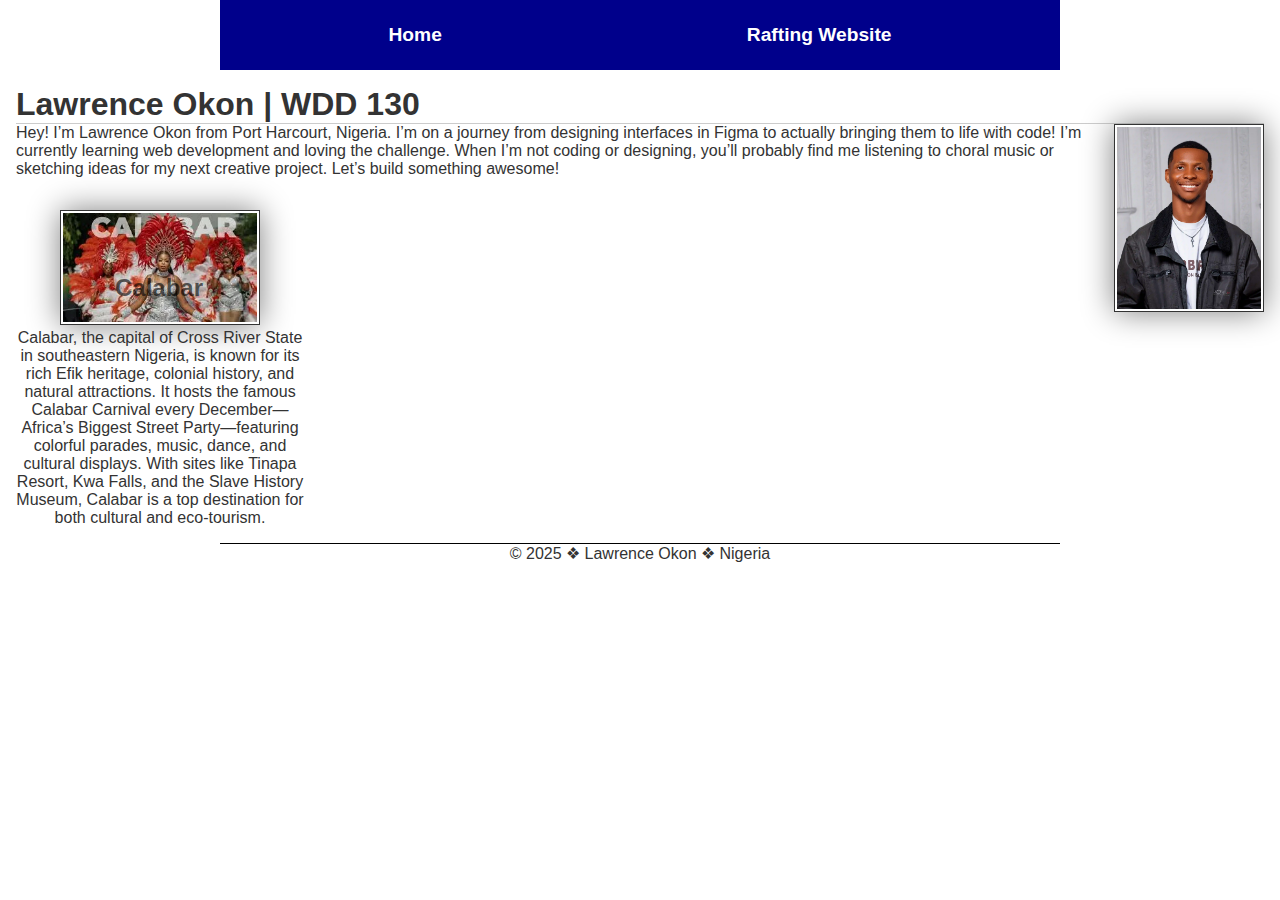
<file: index.html>
<!DOCTYPE html>
<html lang="en-US">
    <head>
        <meta charset="UTF-8">
        <meta name="viewport" content="width=device-width, initial-scale=1.0">
        <title>Lawwrence Okon | WDD130</title>
        <meta name="description" content="Lawrence Okon, WDD130, Rafting.">
        <meta name="author" content="Lawrence Okon">
        <link rel="stylesheet" href="styles/styles.css">
    </head>
    <body>
        <header>
            <nav> 
                <a href="#">Home</a>
                <a href="wwr/">Rafting Website</a>
            </nav>
        </header>
        <main>
            <h1>Lawrence Okon | WDD 130</h1>
            <img src="images/profile.webp" alt="Hello, my name is Lawrence Okon" width="200">
            <p>
                Hey! I’m Lawrence Okon from Port Harcourt, Nigeria. I’m on a journey from designing interfaces in Figma to actually bringing them to life with code! I’m currently learning web development and loving the challenge. When I’m not coding or designing, you’ll probably find me listening to choral music or sketching ideas for my next creative project. Let’s build something awesome!
            </p>
        </main>
        <aside>
            <h2>Calabar</h2>
            <img src="images/calabar.webp" alt="This is Calabar" width="200">
            <p>Calabar, the capital of Cross River State in southeastern Nigeria, is known for its rich Efik heritage, colonial history, and natural attractions. It hosts the famous Calabar Carnival every December—Africa’s Biggest Street Party—featuring colorful parades, music, dance, and cultural displays. With sites like Tinapa Resort, Kwa Falls, and the Slave History Museum, Calabar is a top destination for both cultural and eco-tourism.</p>
        </aside>
        <footer>
            <p>
                &copy; 2025 &#10070; Lawrence Okon &#10070; Nigeria
            </p>
        </footer>
    </body>
</html>
</file>
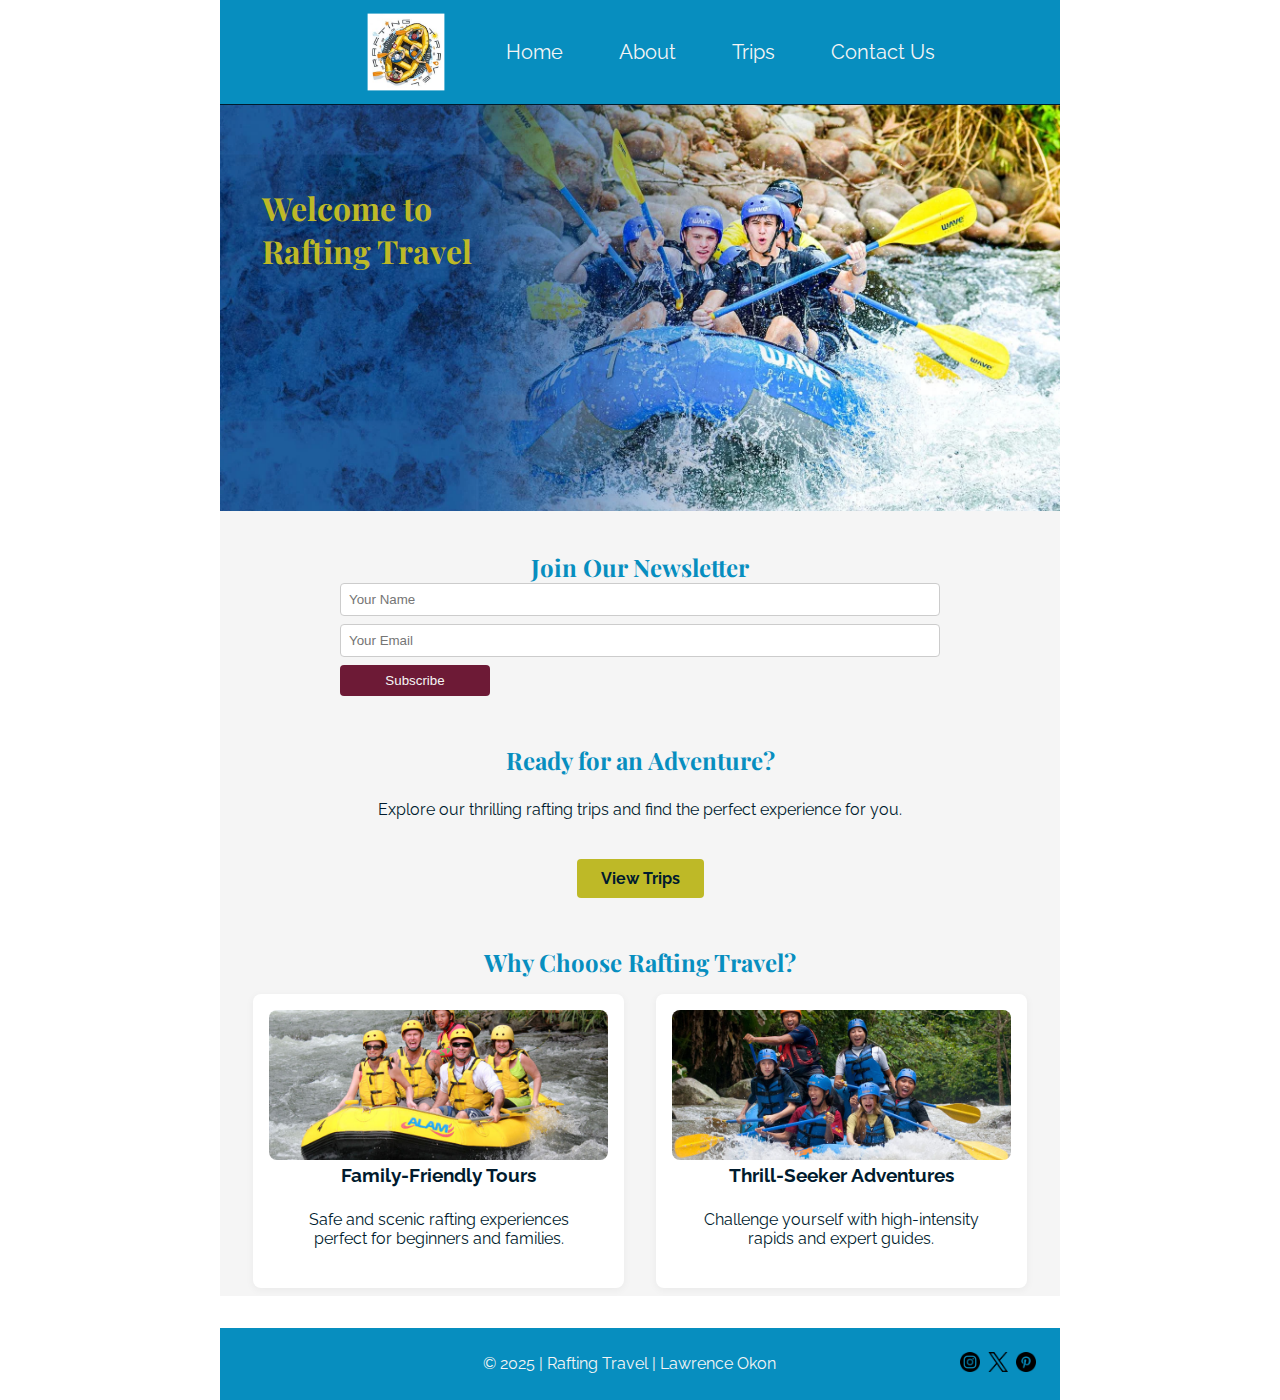
<file: wwr/index.html>
<!DOCTYPE html>
<html lang="en">
<head>
  <meta charset="UTF-8" />
  <meta name="viewport" content="width=device-width, initial-scale=1.0" />
  <title>Home | Rafting Travel</title>
  <meta name="description" content="Welcome to Rafting Travel. Discover thrilling whitewater adventures and plan your next trip." />
  <meta name="author" content="Lawrence Okon" />

  <!-- Google Fonts -->
  <link rel="preconnect" href="https://fonts.googleapis.com" />
  <link rel="preconnect" href="https://fonts.gstatic.com" crossorigin />
  <link href="https://fonts.googleapis.com/css2?family=Playfair+Display:wght@400;700&family=Raleway:wght@400;700&display=swap" rel="stylesheet" />

  <!-- CSS -->
  <link rel="stylesheet" href="styles/rafting.css" />
</head>
<body>
  <header>
    <div class="logo">
      <a href="index.html">
        <img src="images/z-raftingcompas.jpg" alt="Rafting Travel Logo" />
      </a>
    </div>
    <nav class="navigation">
      <ul>
        <li><a href="index.html">Home</a></li>
        <li><a href="about.html">About</a></li>
        <li><a href="trips.html">Trips</a></li>
        <li><a href="contact.html">Contact Us</a></li>
      </ul>
    </nav>
  </header>

  <main>
    <!-- Hero Section -->
    <div class="home-hero">
      <img src="images/raftinghome.jpg" alt="Rafting adventure in scenic canyon" />
      <h1 class="hero-text">Welcome to <br>Rafting Travel</h1>
    </div>

    <!-- Newsletter Sign-Up -->
    <section class="newsletter">
      <h2>Join Our Newsletter</h2>
      <form>
        <input type="text" name="name" placeholder="Your Name" required />
        <input type="email" name="email" placeholder="Your Email" required />
        <button type="submit">Subscribe</button>
      </form>
    </section>

    <!-- Call to Action -->
    <section class="cta">
      <h2>Ready for an Adventure?</h2>
      <p>Explore our thrilling rafting trips and find the perfect experience for you.</p>
      <a href="trips.html" class="cta-button">View Trips</a>
    </section>

    <!-- Grid Layout Section -->
    <section class="offerings">
      <h2>Why Choose Rafting Travel?</h2>
      <div class="grid-container">
        <div class="grid-item">
          <img src="images/raftingfamily.jpg" alt="Family rafting on calm river" />
          <h3>Family-Friendly Tours</h3>
          <p>Safe and scenic rafting experiences perfect for beginners and families.</p>
        </div>
        <div class="grid-item">
          <img src="images/raftingfriend.jpg" alt="Extreme rafting in wild rapids" />
          <h3>Thrill-Seeker Adventures</h3>
          <p>Challenge yourself with high-intensity rapids and expert guides.</p>
        </div>
      </div>
    </section>
  </main>

  <footer>
    <p>&copy; 2025 | Rafting Travel | Lawrence Okon</p>
    <nav class="socialmedia">
      <a href="https://www.instagram.com" target="_blank">
        <img src="images/instagram.png" alt="Instagram Logo Icon" />
      </a>
      <a href="https://www.x.com" target="_blank">
        <img src="images/twitter.png" alt="X Logo Icon" />
      </a>
      <a href="https://www.pinterest.com" target="_blank">
        <img src="images/pinterest.png" alt="Pinterest Logo Icon" />
      </a>
    </nav>
  </footer>
</body>
</html>
</file>
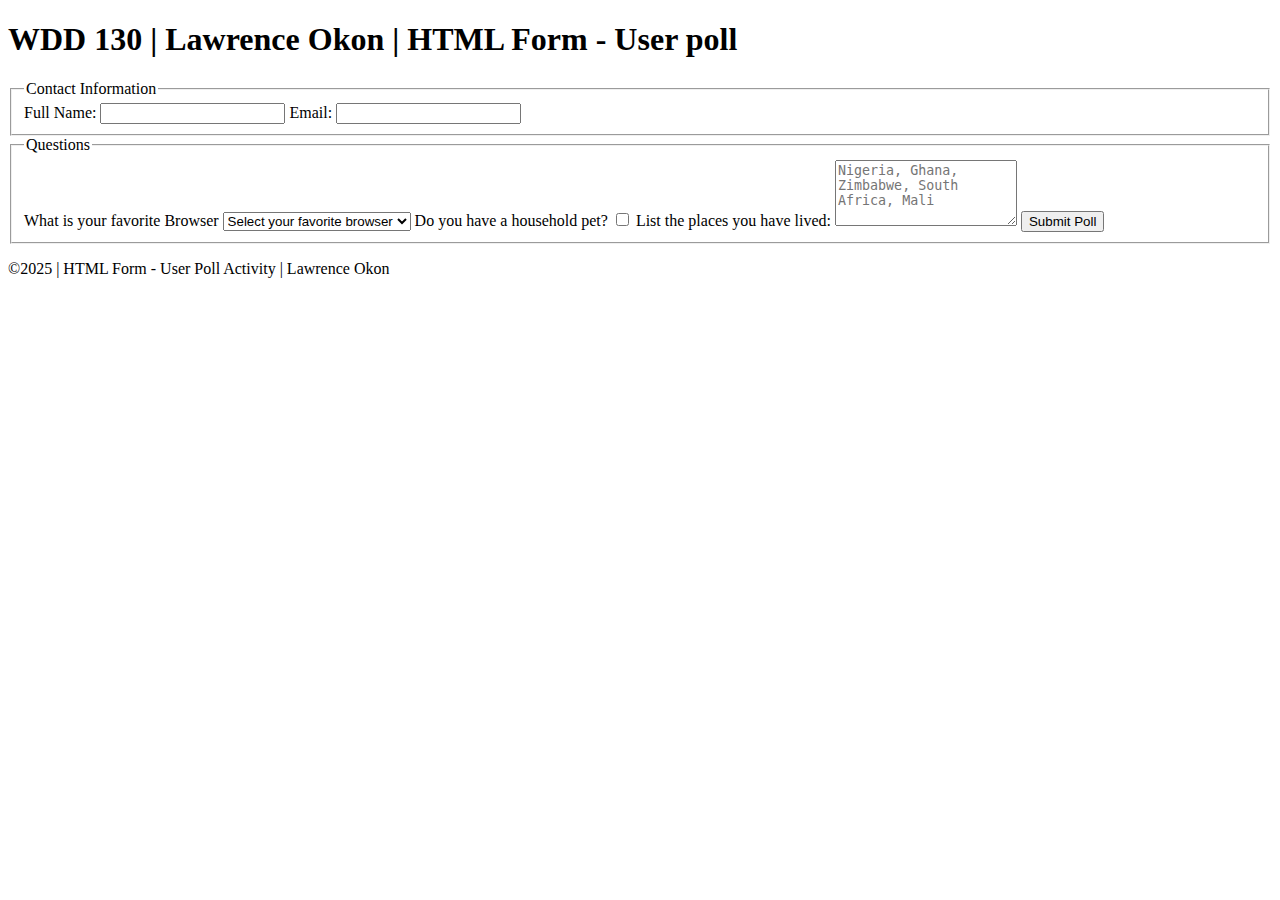
<file: week05/poll-form.html>
<!DOCTYPE html>
<html lang="en">
<head>
    <meta charset="UTF-8">
    <meta name="viewport" content="width=device-width, initial-scale=1.0">
    <title>WDD 130 | HTML Form - User Poll</title>
</head>
<body>
    <header>
        <h1>WDD 130 | Lawrence Okon | HTML Form - User poll</h1>
    </header>
    <main>
        <form>
            <fieldset>
                <legend>Contact Information</legend>
                <!-- <label for="fullname">Name:</label>
                <input type="text" id="fullname" name="fullname">
                <label for="useremail">Email:</label>
                <input type="email" id="useremail" name="useremail"> -->
                <label>Full Name: <input type="text" name="fullname"></label>
                <label>Email: <input type="email" name="useremail"></label>
            </fieldset>
            <fieldset>
                <legend>Questions</legend>
                <label for="browser">What is your favorite Browser</label>
                <select name="browser" id="browser">
                    <option value="" disabled selected>Select your favorite browser</option>
                    <option value="chrome">Chrome</option>
                    <option value="safari">Safari</option>
                    <option value="firefox">Firefox</option>
                    <option value="edge">Edge</option>
                    <option value="opera">Opera</option>    
                    <option value="other">Other</option>
                </select>
                <label for="pet">Do you have a household pet?</label>
                <input type="checkbox" name="pet" id="pet">
                <label for="feedback">List the places you have lived:</label>
                <textarea name="feedback" id="feedback" rows="4" placeholder="Nigeria, Ghana, Zimbabwe, South Africa, Mali"></textarea>
                <button type="submit">Submit Poll</button>    
            </fieldset>            
        </form>
    </main>
    <footer>
        <p>©2025 | HTML Form - User Poll Activity | Lawrence Okon</p>
    </footer>
</body>
</html>
</file>
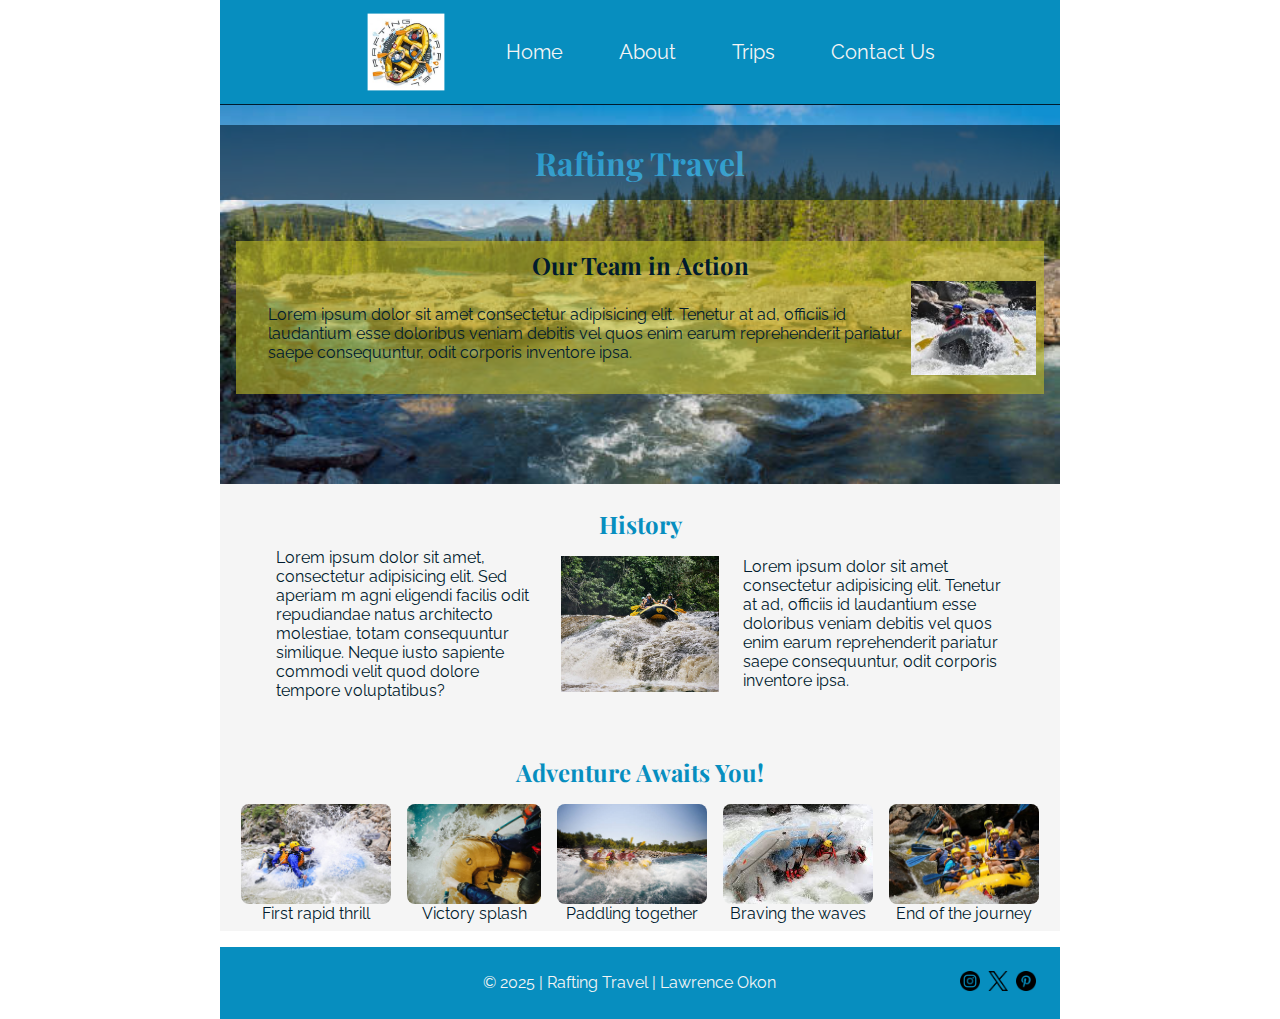
<file: wwr/about.html>
<!DOCTYPE html>
<html lang="en">
    <head>
        <meta charset="UTF-8">
        <meta name="viewport" content="width=device-width, initial-scale=1.0">
        <title>About</title>
        <meta name="description" content="WWR-subPage1">
        <meta name="author" content="Lawrence Okon">

        <!-- Google Fonts Preconnect -->
        <link rel="preconnect" href="https://fonts.googleapis.com">
        <link rel="preconnect" href="https://fonts.gstatic.com" crossorigin>
        
        <!-- Google Fonts -->
        <link href="https://fonts.googleapis.com/css2?family=Playfair+Display:wght@400;700&display=swap" rel="stylesheet">
        <link href="https://fonts.googleapis.com/css2?family=Raleway:wght@400;700&display=swap" rel="stylesheet">

        <link rel="stylesheet" href="styles/rafting.css">
    </head>
    <body>
        <header>
            <div class="logo">
                <a href="index.html">
                    <img src="images/z-raftingcompas.jpg" alt="Rafting Travel Logo">
                </a>
            </div>
            <nav class="navigation">
                <ul>
                    <li><a href="index.html">Home</a></li>
                    <li><a href="about.html">About</a></li>
                    <li><a href="trips.html">Trips</a></li>
                    <li><a href="contact.html">Contact Us</a></li>
                </ul>
            </nav>
        </header>
        <main>
            <div class="hero">
                <img src="images/wwr0.jpg" alt="Group rafting on a river under blue skies">
                <h1> Rafting Travel </h1>
                <article>
                    <h2>Our Team in Action</h2> <!-- Add a meaningful heading -->
                    <img src="images/wwr8.jpg" alt="A team of rafters paddling together">
                    <p>Lorem ipsum dolor sit amet consectetur adipisicing elit. Tenetur at ad, officiis id 
                        laudantium esse doloribus veniam debitis vel quos enim earum reprehenderit pariatur 
                        saepe consequuntur, odit corporis inventore ipsa.
                    </p>
                </article>
            </div>
            <section class = "history">
                <h2>History</h2>
                <div class="history-content">
                    <p>Lorem ipsum dolor sit amet, consectetur adipisicing elit. Sed aperiam m
                        agni eligendi facilis odit repudiandae natus architecto molestiae, totam consequuntur 
                        similique. Neque iusto sapiente commodi velit quod dolore tempore voluptatibus?
                    </p>
                    <img src="images/wwr4.jpg" alt="Team rafting over rapids 3">
                    <p>Lorem ipsum dolor sit amet consectetur adipisicing elit. Tenetur at ad, officiis id 
                        laudantium esse doloribus veniam debitis vel quos enim earum reprehenderit pariatur 
                        saepe consequuntur, odit corporis inventore ipsa.
                    </p>
                </div>  
            </section>
            <section class="adventure">
                <h2>Adventure Awaits You!</h2>
                <div class="adventure-images">
                    <figure>
                        <img src="images/wwr1.jpg" alt="Team rafting over rapds 1">
                        <figcaption>First rapid thrill</figcaption>
                    </figure>
                    <figure>
                        <img src="images/wwr2.jpg" alt="Team rafting over rapids 2">
                        <figcaption>Victory splash</figcaption>
                    </figure>
                    <figure>
                        <img src="images/wwr3.jpg" alt="Team rafting over rapids 3">
                        <figcaption>Paddling together</figcaption>
                    </figure>
                    <figure>
                        <img src="images/wwr7.jpg" alt="Team rafting over rapids 4">
                        <figcaption>Braving the waves</figcaption>
                    </figure>
                    <figure>
                        <img src="images/wwr5.jpg" alt="Team rafting over rapids 5">
                        <figcaption>End of the journey</figcaption>
                    </figure>
                </div>
                </section>
        </main>
        <footer>
            <p>&copy; 2025 | Rafting Travel | Lawrence Okon</p>
            <nav class="socialmedia">
                <a href="https://www.instagram.com"  target="_blank">
                    <img src="images/instagram.png" alt="instagram">
                </a>
                <a href="https://www.x.com"  target="_blank">
                    <img src="images/twitter.png" alt="x">
                </a>
                <a href="https://www.pinterest.com"  target="_blank">
                    <img src="images/pinterest.png" alt="pinterest">
                </a>
            </nav>
        </footer>
    </body>
</html>
</file>
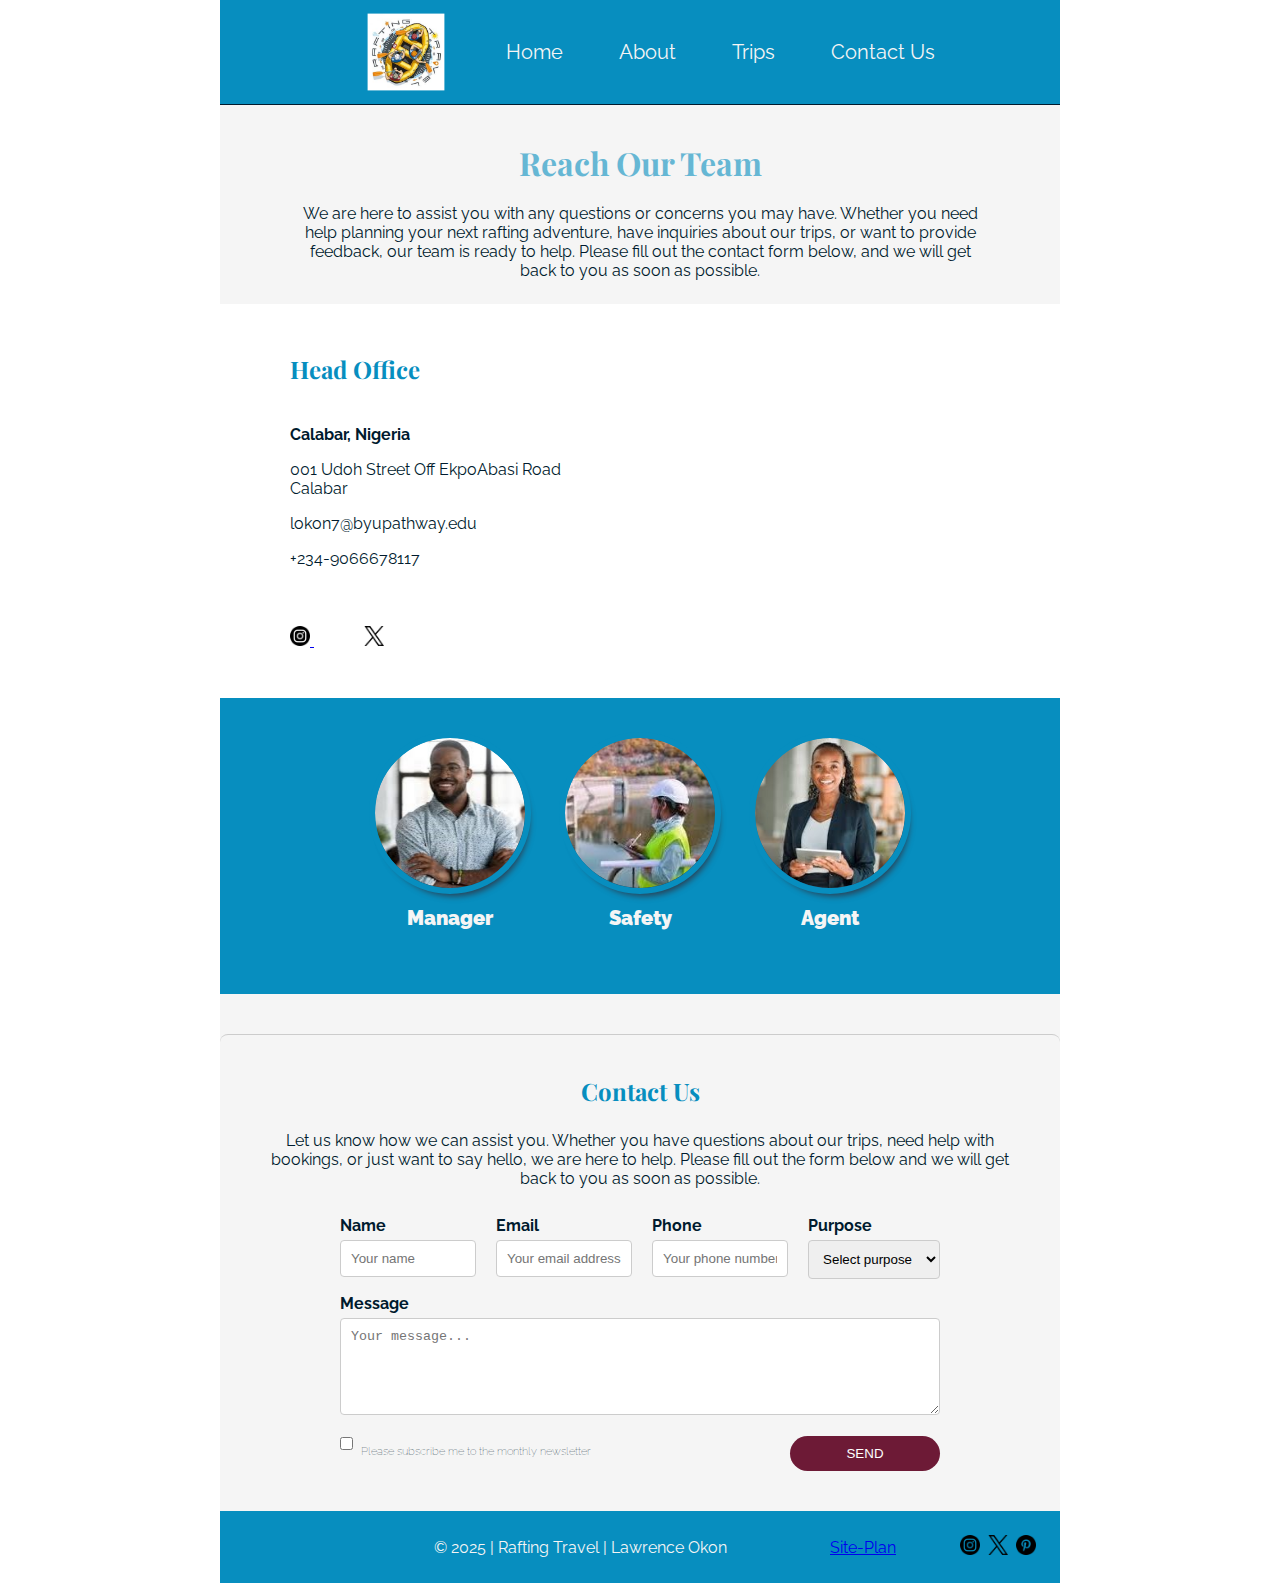
<file: wwr/contact.html>
<!DOCTYPE html>
<html lang="en">
    <head>
        <meta charset="UTF-8">
        <meta name="viewport" content="width=device-width, initial-scale=1.0">
        <title>Contact Us | Rafting Travel</title>
        <meta name="description" content="Get in touch with Rafting Travel for inquiries, bookings, and more. We are here to help you plan your next adventure!">
        <meta name="author" content="Lawrence Okon">

        <!-- Google Fonts Preconnect -->
        <link rel="preconnect" href="https://fonts.googleapis.com">
        <link rel="preconnect" href="https://fonts.gstatic.com" crossorigin>
        
        <!-- Google Fonts -->
        <link href="https://fonts.googleapis.com/css2?family=Playfair+Display:wght@400;700&display=swap" rel="stylesheet">
        <link href="https://fonts.googleapis.com/css2?family=Raleway:wght@400;700&display=swap" rel="stylesheet">

        <link rel="stylesheet" href="styles/rafting.css">
    </head>
    <body>
        <header>
            <div class="logo">
                <a href="index.html">
                    <img src="images/z-raftingcompas.jpg" alt="Rafting Travel Logo">
                </a>
            </div>
            <nav class="navigation">
                <ul>
                    <li><a href="index.html">Home</a></li>
                    <li><a href="about.html">About</a></li>
                    <li><a href="trips.html">Trips</a></li>
                    <li><a href="contact.html">Contact Us</a></li>
                </ul>
            </nav>
        </header>
        <main>
            <div class="marketing">           
                <h1> Reach Our Team </h1>
                <p>We are here to assist you with any questions or concerns you may have. Whether you need help planning your next rafting adventure, have inquiries about our trips, or want to provide feedback, our team is ready to help. 
                Please fill out the contact form below, and we will get back to you as soon as possible.
                </p>
            </div>
            <div class="location">
                <div class="Office">
                    <h2>Head Office</h2>
                    <p><strong>Calabar, Nigeria</strong></p>
                    <p>001 Udoh Street Off EkpoAbasi Road<br>Calabar</p>
                    <p>lokon7@byupathway.edu</p>
                    <p>+234-9066678117 </p>
                    <div class="icons">
                        <a href="https://www.instagram.com"  target="_blank">
                            <img src="images/instagram.png" alt="Instagram Logo Icon">
                        </a>
                        <a href="https://www.x.com"  target="_blank">
                            <img src="images/twitter.png" alt="X Logo Icon">
                        </a>
                    </div>
                </div>
                <div class="map">
                    <iframe 
                        src="https://www.google.com/maps/embed?pb=!1m18!1m12!1m3!1d993.714628880713!2d8.318936388443378!3d4.963177713105322!2m3!1f0!2f0!3f0!3m2!1i1024!2i768!4f13.1!3m3!1m2!1s0x1067862eeaabcc29%3A0xa2b8722fb5b0b458!2sCalabar%2C%20Cross%20River!5e0!3m2!1sen!2sng!4v1754489040915!5m2!1sen!2sng" width="600" height="450"  allowfullscreen="" loading="lazy" referrerpolicy="no-referrer-when-downgrade">
                    </iframe>
                </div>
            </div>

            <div class="team-section">
                <div class="team-member">
                    <img src="images/manager.jpeg" alt="Manager Team Member">
                    <p><strong>Manager</strong></p>
                </div>
                <div class="team-member">
                    <img src="images/water-safety.jpeg" alt="Water Safety Team Member">
                    <p><strong>Safety</strong></p>
                </div>
                <div class="team-member">
                    <img src="images/customer-service.jpeg" alt="Customer Service Team Member">
                    <p><strong>Agent</strong></p>
                </div>
                
            </div>    
            <div class="contact-form">
                <div class="contact-header">
                    <h2>Contact Us</h2>
                    <p>Let us know how we can assist you. Whether you have questions about our trips, need help with bookings, or just want to say hello, we are here to help. Please fill out the form below and we will get back to you as soon as possible.</p>
                </div>

                <form>
                    <div class="form-content">
                        <div>
                            <label for="name">Name</label>
                            <input type="text" id="name" name="name" placeholder="Your name" required>
                        </div>
                        <div>
                            <label for="email">Email</label>
                            <input type="email" id="email" name="email" placeholder="Your email address" required>
                        </div>
                        <div>
                            <label for="phone">Phone</label>
                            <input type="tel" id="phone" name="phone" placeholder="Your phone number">
                        </div>
                        <div>
                            <label for="purpose">Purpose</label>
                            <select id="purpose" name="purpose" required>
                                <option value="" disabled selected>Select purpose of contact</option>
                                <option value="general">General Inquiry</option>
                                <option value="reservation">Reservation Question</option>
                                <option value="website">Website Suggestion</option>
                            </select>
                        </div>
                        <!-- <div> I can create and style with the radio type, but I choose to do it my way, because I find it more appealing in my design--> 
                            <!-- <label>Purpose</label>
                            <div>
                                <label>
                                    <input type="radio" name="purpose" value="general" required>
                                    General Inquiry
                                </label>
                                <label>
                                    <input type="radio" name="purpose" value="reservation">
                                    Reservation Question
                                </label>
                                <label>
                                    <input type="radio" name="purpose" value="website">
                                    Website Suggestion
                                </label>
                            </div>
                        </div> -->
                    </div>
                    
                    <label for="message">Message</label>
                    <textarea id="message" name="message" rows="5" placeholder="Your message..." required></textarea>

                    <div class="form-footer">
                        <div class="checkbox">
                            <label class="checkbox-label">
                                <input type="checkbox" id="newsletter" name="newsletter">
                                Please subscribe me to the monthly newsletter
                            </label>
                        </div>
                        <button type="submit">SEND</button>
                    </div>
                </form>
            </div>
        </main>
        <footer>
            <p>&copy; 2025 | Rafting Travel | Lawrence Okon</p>
            <div class="footer-links">
                <a href="https://app.moqups.com/SdpLDCpx9c7g8mKHoJ46mIWr1zLcJOo6/view/page/ad12de680" target="_blank">Site-Plan</a>
            </div>
            <nav class="socialmedia">
                <a href="https://www.instagram.com"  target="_blank">
                    <img src="images/instagram.png" alt="Instagram Logo Icon">
                </a>
                <a href="https://www.x.com"  target="_blank">
                    <img src="images/twitter.png" alt="X Logo Icon">
                </a>
                <a href="https://www.pinterest.com"  target="_blank">
                    <img src="images/pinterest.png" alt="Pinterest Logo Icon">
                </a>
            </nav>
        </footer>
    </body>
</html>
</file>
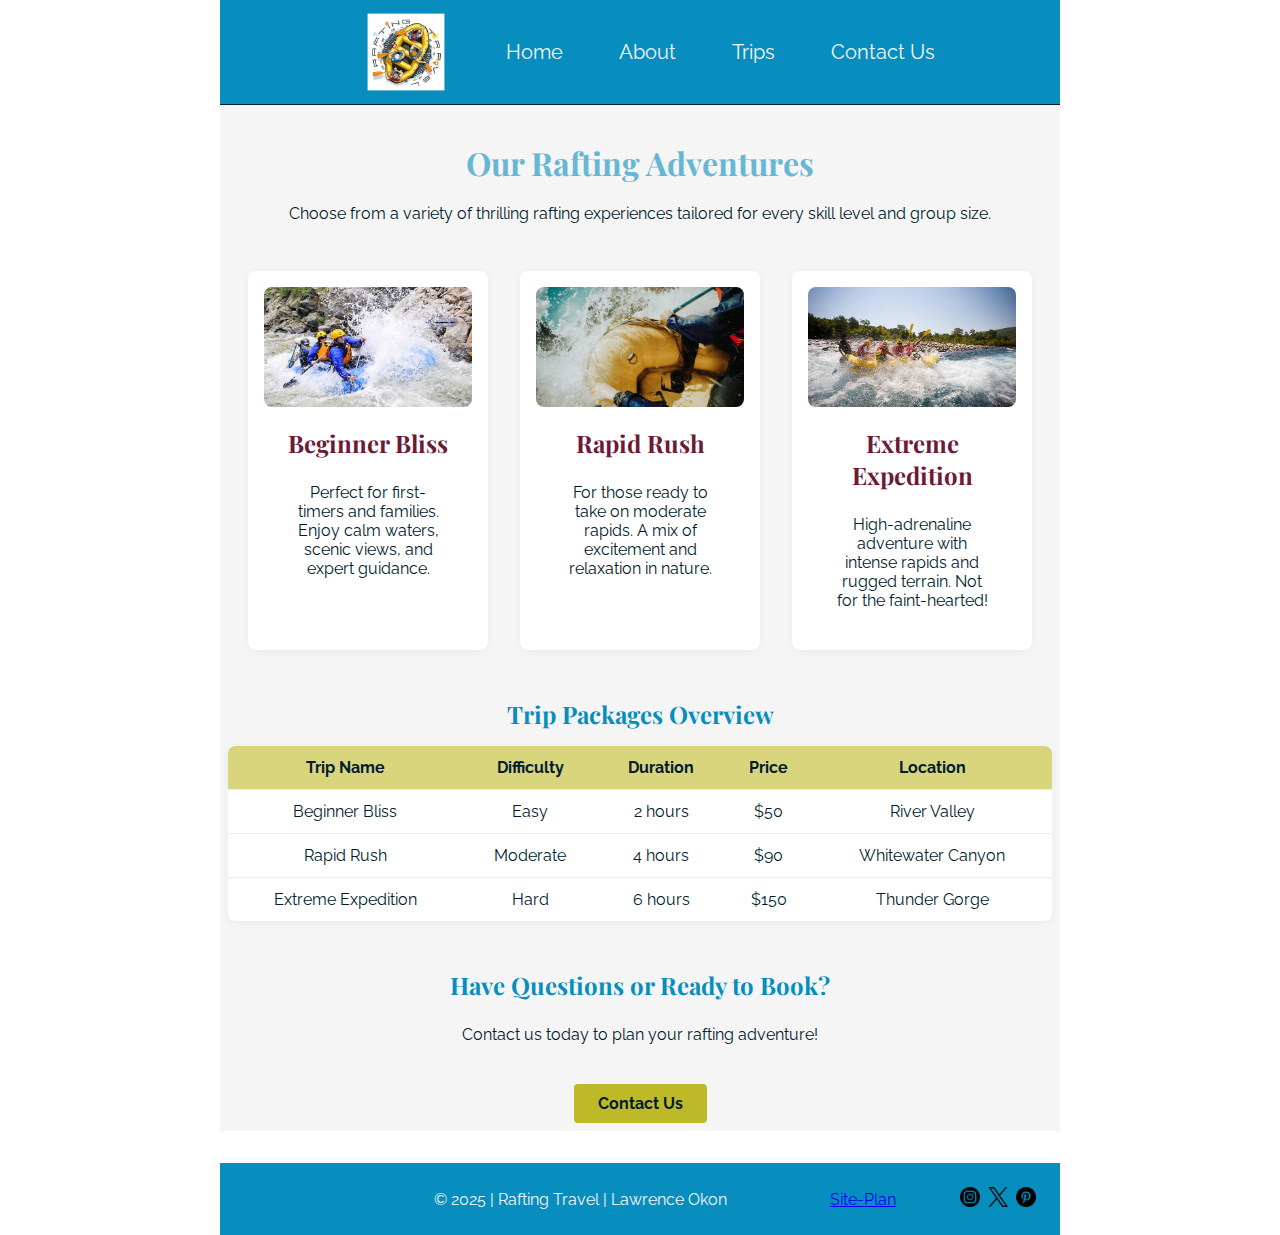
<file: wwr/trips.html>
<!DOCTYPE html>
<html lang="en">
<head>
  <meta charset="UTF-8" />
  <meta name="viewport" content="width=device-width, initial-scale=1.0" />
  <title>Trips | Rafting Travel</title>
  <meta name="description" content="Explore our exciting rafting trips and packages. Find the perfect adventure for you." />
  <meta name="author" content="Lawrence Okon" />

  <!-- Google Fonts -->
  <link rel="preconnect" href="https://fonts.googleapis.com" />
  <link rel="preconnect" href="https://fonts.gstatic.com" crossorigin />
  <link href="https://fonts.googleapis.com/css2?family=Playfair+Display:wght@400;700&family=Raleway:wght@400;700&display=swap" rel="stylesheet" />

  <!-- CSS -->
  <link rel="stylesheet" href="styles/rafting.css" />
</head>
<body>
  <header>
    <div class="logo">
      <a href="index.html">
        <img src="images/z-raftingcompas.jpg" alt="Rafting Travel Logo" />
      </a>
    </div>
    <nav class="navigation">
      <ul>
        <li><a href="index.html">Home</a></li>
        <li><a href="about.html">About</a></li>
        <li><a href="trips.html">Trips</a></li>
        <li><a href="contact.html">Contact Us</a></li>
      </ul>
    </nav>
  </header>

  <main>
    <div class="intro">
      <h1>Our Rafting Adventures</h1>
      <p>Choose from a variety of thrilling rafting experiences tailored for every skill level and group size.</p>
    </div>

    <!-- Trip Descriptions -->
    <section class="trip-descriptions">
      <div class="trip-grid">
        <div class="trip-card">
          <img src="images/wwr1.jpg" alt="Beginner rafting trip" />
          <h2>Beginner Bliss</h2>
          <p>Perfect for first-timers and families. Enjoy calm waters, scenic views, and expert guidance.</p>
        </div>
        <div class="trip-card">
          <img src="images/wwr2.jpg" alt="Intermediate rafting trip" />
          <h2>Rapid Rush</h2>
          <p>For those ready to take on moderate rapids. A mix of excitement and relaxation in nature.</p>
        </div>
        <div class="trip-card">
          <img src="images/wwr3.jpg" alt="Advanced rafting trip" />
          <h2>Extreme Expedition</h2>
          <p>High-adrenaline adventure with intense rapids and rugged terrain. Not for the faint-hearted!</p>
        </div>
      </div>
    </section>

    <!-- Trip Table -->
    <section class="trip-table">
      <h2>Trip Packages Overview</h2>
      <table>
        <thead>
            <tr>
            <th>Trip Name</th>
            <th>Difficulty</th>
            <th>Duration</th>
            <th>Price</th>
            <th>Location</th>
          </tr>
        </thead>
        <tbody>
          <tr>
            <td>Beginner Bliss</td>
            <td>Easy</td>
            <td>2 hours</td>
            <td>$50</td>
            <td>River Valley</td>
          </tr>
          <tr>
            <td>Rapid Rush</td>
            <td>Moderate</td>
            <td>4 hours</td>
            <td>$90</td>
            <td>Whitewater Canyon</td>
          </tr>
          <tr>
            <td>Extreme Expedition</td>
            <td>Hard</td>
            <td>6 hours</td>
            <td>$150</td>
            <td>Thunder Gorge</td>
          </tr>
        </tbody>
      </table>
    </section>

    <!-- Call to Action -->
    <section class="cta">
      <h2>Have Questions or Ready to Book?</h2>
      <p>Contact us today to plan your rafting adventure!</p>
      <a href="contact.html" class="cta-button">Contact Us</a>
    </section>
  </main>

  <footer>
    <p>&copy; 2025 | Rafting Travel | Lawrence Okon</p>
    <div class="footer-links">
      <a href="https://app.moqups.com/SdpLDCpx9c7g8mKHoJ46mIWr1zLcJOo6/view/page/ad12de680" target="_blank">Site-Plan</a>
    </div>
    <nav class="socialmedia">
      <a href="https://www.instagram.com"  target="_blank">
        <img src="images/instagram.png" alt="Instagram Logo Icon">
      </a>
      <a href="https://www.x.com"  target="_blank">
        <img src="images/twitter.png" alt="X Logo Icon">
      </a>
      <a href="https://www.pinterest.com"  target="_blank">
        <img src="images/pinterest.png" alt="Pinterest Logo Icon">
      </a>
    </nav>
  </footer>
</body>
</html>
</file>
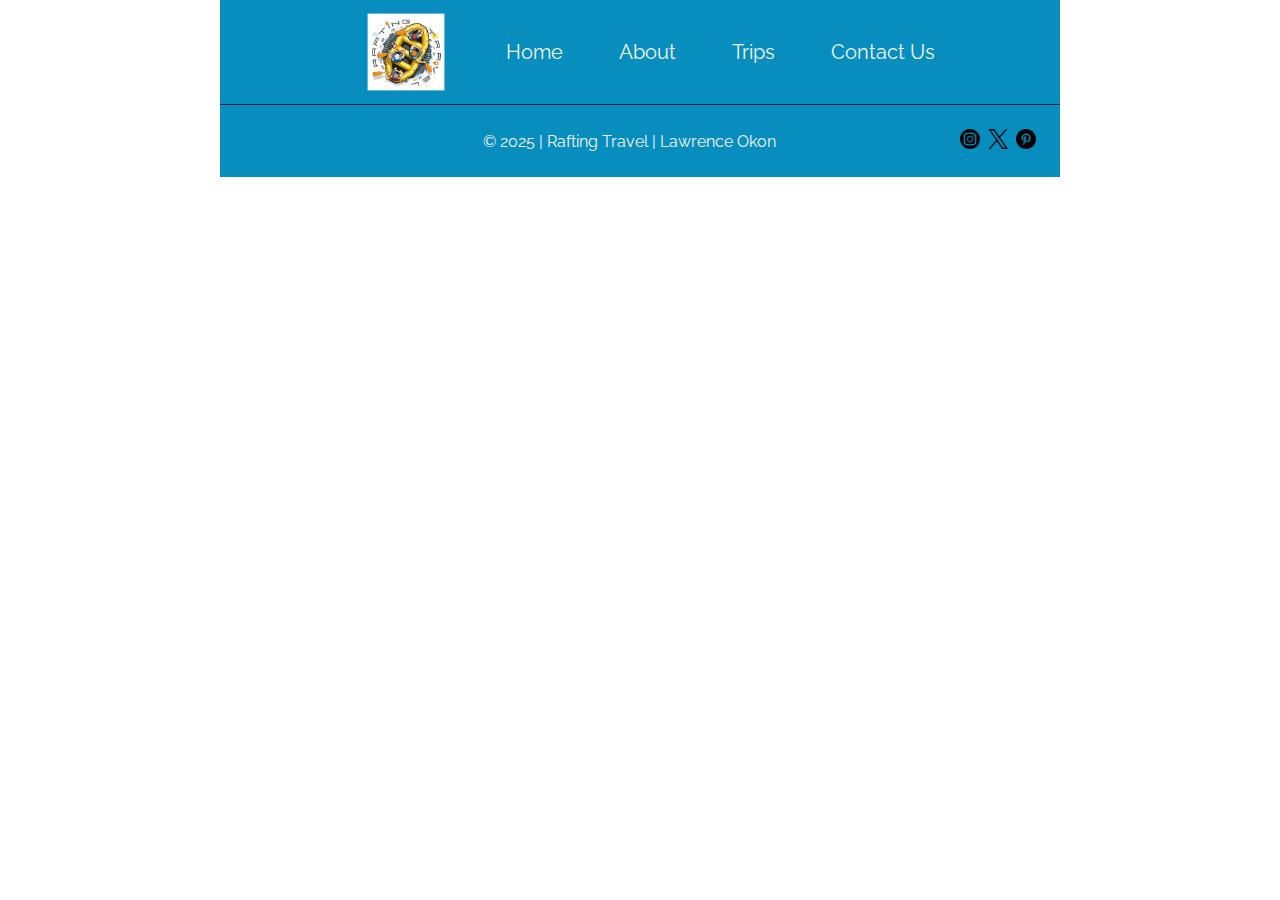
<file: wwr/wwr.html>
<!DOCTYPE html>
<html lang="en">
    <head>
        <meta charset="UTF-8">
        <meta name="viewport" content="width=device-width, initial-scale=1.0">
        <title>Home | Rafting Travel</title>
        <meta name="description" content="Learn about our rafting company's history, mission.">
        <meta name="author" content="Lawrence Okon">

        <!-- Google Fonts Preconnect -->
        <link rel="preconnect" href="https://fonts.googleapis.com">
        <link rel="preconnect" href="https://fonts.gstatic.com" crossorigin>
        
        <!-- Google Fonts -->
        <link href="https://fonts.googleapis.com/css2?family=Playfair+Display:wght@400;700&display=swap" rel="stylesheet">
        <link href="https://fonts.googleapis.com/css2?family=Raleway:wght@400;700&display=swap" rel="stylesheet">

        <link rel="stylesheet" href="styles/rafting.css">
    </head>
    <body>
        <header>
            <div class="logo">
                <a href="index.html">
                    <img src="images/z-raftingcompas.jpg" alt="Rafting Travel Logo">
                </a>
            </div>
            <nav class="navigation">
                <ul>
                    <li><a href="index.html">Home</a></li>
                    <li><a href="about.html">About</a></li>
                    <li><a href="trips.html">Trips</a></li>
                    <li><a href="contact.html">Contact Us</a></li>
                </ul>
            </nav>
        </header>
        <main>
        </main>
        <footer>
            <p>&copy; 2025 | Rafting Travel | Lawrence Okon</p>
            <nav class="socialmedia">
                <a href="https://www.instagram.com"  target="_blank">
                    <img src="images/instagram.png" alt="Instagram Logo Icon">
                </a>
                <a href="https://www.x.com"  target="_blank">
                    <img src="images/twitter.png" alt="X Logo Icon">
                </a>
                <a href="https://www.pinterest.com"  target="_blank">
                    <img src="images/pinterest.png" alt="Pinterest Logo Icon">
                </a>
            </nav>
        </footer>
    </body>
</html>
</file>
<file: styles/styles.css>
* {
    margin: 0;
    padding: 0;
    box-sizing: border-box;
}
:root {
    --heading-background-color: #f06;
    --heading-text-color:#333;
    --heading-font: 'Montserrat', Helvetica, sans-serif;
    --border: 1px solid rgba(0, 0, 0, 0.2);
    --image-border: 1px solid #333;
    --body-font: 'Segoe UI', Tahoma, Geneva, Verdana, sans-serif;
    --padding: 1rem;    
}

nav {
    background-color: darkblue;
    padding: var(--padding);
    display: flex;
    justify-content: space-around;
    align-items: center;
}
nav a {
    font-family: var(--body-font);
    color: white;
    display: block;
    padding: 0.5rem;
    font-size: 1.2rem;
    text-decoration: none;
    font-weight: 700;
}
h1 {
    color: var(--heading-text-color);
    font-family: var(--heading-font);
    border-bottom: var(--border);
}
h2 {
    color: var(--heading-text-color);
    font-family: var(--heading-font);
}
main img {
    width: 150px;
    height: auto;
    border: var(--image-border);
    padding: 2px;
    box-shadow: 0 0 30px gray;
    float: right;
}
p {
    font-family: var(--body-font);
    padding: 0;
    color:#333;
}

aside {
    width: 20em;
    padding: var(--padding);
    text-align: center;
    position: relative;
}
aside h2 {
    position: absolute;
    top: 80px; /* I took the title down since it was covering the model's face */
    left: 115px;
    color: rgba(0, 0, 0, 0.6); /* I also made it a bit transparent */
    

}
aside img {
    width: 200px;
    height: auto;
    border: var(--image-border);
    padding: 2px;
    box-shadow: 0 0 30px gray;
    
    /* border-radius: 7px; */
}

footer {
    margin-top: 15px;
    border-top: 1px solid #000;
    text-align: center;
}

/* Class Selections */
.box {
    margin: 1rem;
    border: var(--border);
    padding: 1rem;
    background-color: #eee;
    color: #000;
}
header, .grid, footer {
    max-width: 840px;
    margin: 0 auto;
}
.grid {
    display: grid;
    align-items: center;
}
main {
    grid-column: 2/3;
    margin: 1rem;
}
aside {
    width: 20rem;
    position: relative;
    grid-column: 1/2;
    grid-row: 1/2;
}
</file>
<file: wwr/styles/rafting.css>
:root {
    /* Color Variables */
    --primary-color: #078ebf;
    --secondary-color: #beb927;
    --secondary2-color: rgba(190, 185, 39, 0.6); /* Transparent version */
    --accent1-color: #001b2e;
    --accent2-color: #6d1a36;

    /* Font Variables */
    --heading-font: "Playfair Display", serif;
    --body-font: "Raleway", sans-serif;
}

/* Global Reset */
* {
    margin: 0;
    padding: 0;
    box-sizing: border-box;
}

/* Typography */
body {
    font-family: var(--body-font);
    color: var(--accent1-color);
}
h1, h2 {
    font-family: var(--heading-font);
    color: var(--primary-color);
}
nav, p, section, article {
    margin: 16px;
    padding: 8px;
}

/* Layout Containers */
header, main, footer {
    width: 840px;
    margin: 0 auto;
}

/* Header */
header {
    display: grid;
    grid-template-columns: auto 1fr;
    align-items: center;
    background-color: var(--primary-color);
    border-bottom: 1px solid var(--accent1-color);
    padding: 1rem;
    gap: 2rem;
}

/* Logo */
.logo img {
    margin-left: 4rem;
    width: 64px;
    height: auto;
    display: block;
    scale: 1.2;
}

/* Navigation */
.navigation ul {
    display: flex;
    justify-content: center;
    list-style: none;
    padding: 0;
    margin: 0;
    width: 100%;
    gap: 2rem;
}
.navigation li {
    text-align: center;
}
.navigation a {
    text-decoration: none;
    padding: 8px 12px;
    color: whitesmoke;
    font-size: 1.25rem;
}

/* Hero Section */
.hero {
    position: relative;
}
.hero img {
    display: block;
    width: 100%;
    height: auto;
}
h1 {
    position: absolute;
    top: 20px;
    width: 100%;
    padding: 16px;
    text-align: center;
    opacity: 0.6;
    background-color: var(--accent1-color);
}
.hero article {
    position: absolute;
    top: 120px;
    background-color: var(--secondary2-color);
}
.hero article img {
    float: right;
    width: 125px;
}

article h2 {
    color: var(--accent1-color);
    text-align: center;
}

/* Main Content */
main {
    clear: both;
    background-color: whitesmoke;
}

/* History Section */
.history {
    display: flex;
    flex-direction: column;
    align-items: center;
    justify-content: center;
}
.history h2 {
    text-align: center;
    width: 100%;
    margin-bottom: -1rem;
}
.history-content {
    display: flex;
    flex-direction: row;
    align-items: center;
    justify-content: center;
    width: 100%;
}
.history-content img {
    width: 20%;
    height: auto;
    margin: 0;
}
.history-content p {
    width: 35%;
}

/* Adventure Section */
.adventure {
    display: flex;
    flex-direction: column;
    align-items: center;
    justify-content: center;
}
.adventure h2 {
    text-align: center;
    width: 100%;
    margin-bottom: 1rem;
}
.adventure-images {
    display: flex;
    flex-direction: row;
    align-items: center;
    justify-content: space-evenly;
    gap: 1rem;
    text-align: center;
}
.adventure-images img {
    display: block;
    height: 100px;
    width: auto;
    object-fit: cover;
    border-radius: 8px;
}
.adventure-images p {
    margin-top: -5px;
}

/* Footer */
footer {
    display: flex;
    align-items: center;
    justify-content: space-between;
    background-color: var(--primary-color);
    color: whitesmoke;
    gap: 2rem;
}
footer p {
    padding-left: 150px;
    margin: 0;
    text-align: center;
    flex: 1;
}
footer .socialmedia {
    display: flex;
    justify-content: flex-end;
    align-items: center;
}
footer img {
    height: 20px;
    width: auto;
    margin-left: 5px;
}

/* Links */
.socialmedia a {
    text-decoration: none;
}

.adventure p {
    text-align: center;
    margin-top: 0px;
    font-size: 1.1rem;
    color: var(--accent2-color);
}


/* Contact us */
.marketing h1{
    text-align: center;
    position: relative;
    top: 20px;
    background-color: whitesmoke;
    
}
.marketing p {
    text-align: center;
    padding-left: 55px;
    padding-right: 55px;
}

.location {
    display: flex;
    flex-direction: row;
    align-items: center;
    justify-content: space-between;
    background-color: #ffffff;
    overflow-x: hidden;
    padding: 20px;
}
.location h2 {
    padding-left: 50px;
    text-align: left;
    width: 100%;
    margin-bottom: 2rem;
}
.location p {
    padding-left: 50px;
    margin: 0;
    text-align: left;
    flex: 1;
}

.icons img {
    padding-left: 50px;
    height: 20px;
    width: auto;
    margin-top: 50px;


}
.contact-form {
    background-color: #f9f9f9;
    padding: 20px;
    border-radius: 8px;
    margin-top: 20px;
}
.contact-header {
    text-align: center;
    margin-bottom: 20px;
}

iframe {
    width: 100%;
    height: 350px;
    border: 0;
}
.team-section {
    display: flex;
    justify-content: center;
    gap: 40px;
    padding: 40px 0;
    background-color: var(--primary-color);
}

.team-member {
    display: flex;
    flex-direction: column;
    align-items: center;
    width: 150px;
    text-align: center;
}

.team-member img {
    width: 150px;
    height: 150px;
    border-radius: 50%;
    overflow: hidden;
    background-color: #eee;
    display: flex;
    align-items: center;
    outline: 6px solid var(--primary-color);
    justify-content: center;

    box-shadow: #2c3e50 4px 8px 6px;
}

.team-member p {
    margin-top: 10px;
    font-weight: bold;
    color: whitesmoke;
    font-size: 1.25rem;
}


.contact-form {
    padding: 40px 20px;
    background-color: whitesmoke;
    margin-top: 40px;
    border-top: 1px solid #ccc;
}

.form-content {
    display: flex;
    flex-direction: row;
    justify-content: space-between;
    gap: 20px;
}
form {
    max-width: 600px;
    margin: 0 auto;
    text-align: left;
}

form input, form textarea, form select {
    width: 100%;
    padding: 10px;
    margin-bottom: 15px;
    border: 1px solid #ccc;
    border-radius: 4px;
}

form label {
    display: block;
    margin-bottom: 5px;
    font-weight: bold;
}

form .checkbox {
    display: flex;
    flex-direction: row;
    justify-content: left;
    align-items: center;
    /* gap: 10px; */
}

form button {
    width: 150px;
    background-color: var(--accent2-color);
    color: white;
    padding: 10px 20px;
    border: none;
    border-radius: 20px;
    cursor: pointer;
}

.form-footer {
    display: flex;
    margin-top: 2px;
    align-items: center;
    justify-content: space-between;
}
.checkbox-label {
    display: flex;
    flex-direction: row;
    align-items: center;
    white-space: nowrap;
    gap: 8px;
}
.form-footer label {
    font-size: 0.7rem;
    color: var(--accent1-color);
    text-decoration-color: #001b2e;
    font-weight: lighter;
}

footer .footer-links {
    text-decoration: none;
}


/* Layout Containers */
header, main, footer {
    width: 840px;
    margin: 0 auto;
}

/* Header */
header {
    display: flex;
    align-items: center;
    justify-content: center;
    gap: 2rem;
    background-color: var(--primary-color);
    border-bottom: 1px solid var(--accent1-color);
    padding: 1rem 0;
}
.logo img {
    width: 64px;
    height: auto;
    display: block;
}
.navigation ul {
    display: flex;
    gap: 2rem;
    list-style: none;
    margin: 0;
    padding: 0;
}
.navigation a {
    text-decoration: none;
    padding: 8px 12px;
    color: whitesmoke;
    font-size: 1.25rem;
}

/* Main Content */
main {
    background-color: whitesmoke;
    clear: both;
}

/* Hero Section */

.home-hero {
    position: relative;
    max-width: 100%;      /* Prevents overflow */
    overflow: hidden;     /* Hides any overflow */
}

.home-hero img {
    display: block;
    max-width: 100%;      /* Ensures image fits container */
    width: 100%;
    height: auto;
}

.hero-text {
    position: absolute;
    top: 20%;
    left: 5%;
    width: auto;
    padding: 0;
    text-align: left;
    opacity: 1;
    background: none;
    color: var(--secondary-color); /* yellow text */
    font-size: 2rem;
}
/* Newsletter Section */
.newsletter {
    text-align: center;
    margin: 2rem 0;
}
.newsletter input[type="text"],
.newsletter input[type="email"] {
    padding: 8px;
    margin: 0 8px 8px 0;
    border: 1px solid #ccc;
    border-radius: 4px;
}
.newsletter button {
    padding: 8px 16px;
    background-color: var(--accent2-color);
    color: whitesmoke;
    border: none;
    border-radius: 4px;
    cursor: pointer;
}

/* CTA Section */
.cta {
    text-align: center;
    margin: 2rem 0;
}
.cta-button {
    display: inline-block;
    padding: 10px 24px;
    background-color: var(--secondary-color);
    color: var(--accent1-color);
    text-decoration: none;
    border-radius: 4px;
    font-weight: bold;
    margin-top: 1rem;
}

/* Offerings Grid */
.offerings {
    margin: 2rem 0;
}
.grid-container {
    display: flex;
    gap: 2rem;
    justify-content: center;
}
.grid-item {
    background: white;
    border-radius: 8px;
    box-shadow: 0 2px 8px rgba(0,0,0,0.05);
    padding: 1rem;
    text-align: center;
    width: 45%;
}
.grid-item img {
    width: 100%;
    height: 150px;
    object-fit: cover;
    border-radius: 8px;
}

/* Footer */
footer {
    display: flex;
    align-items: center;
    justify-content: space-between;
    background-color: var(--primary-color);
    color: whitesmoke;
    gap: 2rem;
    width: 840px;
    margin: 0 auto;
}
footer p {
    margin: 0;
    text-align: center;
    flex: 1;
}
footer .socialmedia {
    display: flex;
    justify-content: flex-end;
    align-items: center;
}
footer img {
    height: 20px;
    margin-left: 8px;
}

.offerings h2 {
    text-align: center;
    width: 100%;
    margin-bottom: 1rem;
}



/* Trips Page Styles */

/* Layout Containers */
header, main {
    width: 840px;
    margin: 0 auto;
}

/* Main Content */
main {
    background-color: whitesmoke;
    clear: both;
}

/* Intro Section */
.intro h1 {
    text-align: center;
    position: relative;
    top: 20px;
    background-color: whitesmoke;
}
.intro p {
    text-align: center;
    margin-bottom: 2rem;
}

/* Trip Descriptions */
.trip-descriptions {
    margin: 2rem 0;
}
.trip-grid {
    display: flex;
    gap: 2rem;
    justify-content: center;
    flex-wrap: wrap;
}
.trip-card {
    background: white;
    border-radius: 8px;
    box-shadow: 0 2px 8px rgba(0,0,0,0.05);
    padding: 1rem;
    text-align: center;
    width: 240px;
}
.trip-card img {
    width: 100%;
    height: 120px;
    object-fit: cover;
    border-radius: 8px;
}
.trip-card h2 {
    font-family: var(--heading-font);
    color: var(--accent2-color);
    margin: 1rem 0 0.5rem 0;
}
.trip-card p {
    font-size: 1rem;
    color: var(--accent1-color);
}

/* Trip Table */
.trip-table {
    margin: 2rem 0;
}
.trip-table h2 {
    text-align: center;
    font-family: var(--heading-font);
    color: var(--primary-color);
    margin-bottom: 1rem;
}
.trip-table table {
    width: 100%;
    border-collapse: collapse;
    background: white;
    border-radius: 8px;
    overflow: hidden;
    box-shadow: 0 2px 8px rgba(0,0,0,0.05);
}
.trip-table th, .trip-table td {
    padding: 0.75rem;
    text-align: center;
    border-bottom: 1px solid #eee;
}
.trip-table th {
    background-color: var(--secondary2-color);
    color: var(--accent1-color);
    font-weight: 700;
}
.trip-table tr:last-child td {
    border-bottom: none;
}

/* CTA Section */
.cta {
    text-align: center;
    margin: 2rem 0;
}
.cta-button {
    display: inline-block;
    padding: 10px 24px;
    background-color: var(--secondary-color);
    color: var(--accent1-color);
    text-decoration: none;
    border-radius: 4px;
    font-weight: bold;
    margin-top: 1rem;
}
</file>
